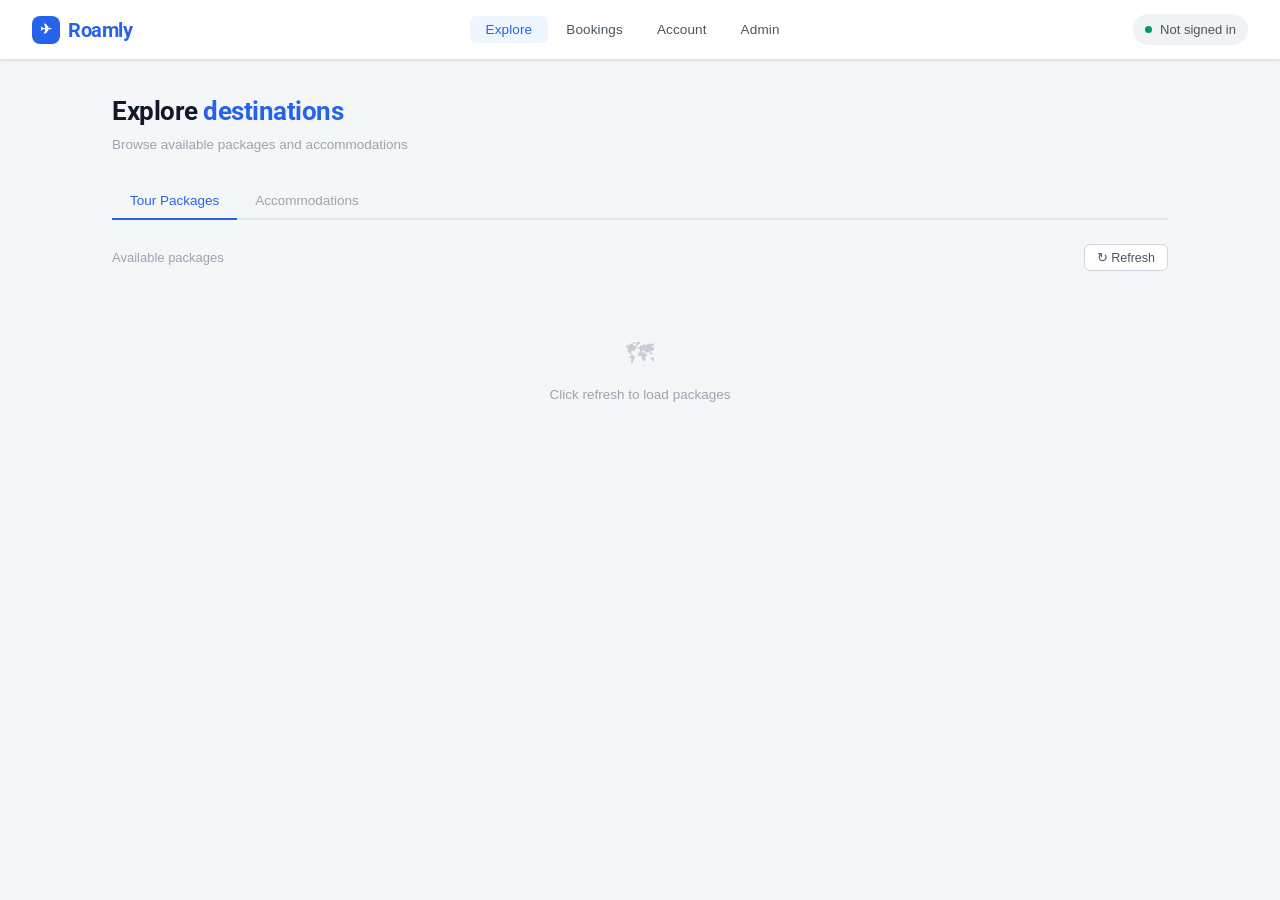
<file: TouristBookingSystem.html>
<!DOCTYPE html>
<html lang="en">
<head>
<meta charset="UTF-8">
<meta name="viewport" content="width=device-width, initial-scale=1.0">
<title>Roamly — Tourist Booking</title>
<link href="https://fonts.googleapis.com/css2?family=Roboto:ital,wght@0,300;0,400;0,500;0,700;1,300;1,400&display=swap" rel="stylesheet">
<style>

:root {
  --bg: #f5f6f8;
  --surface: #ffffff;
  --surface2: #f0f2f5;
  --border: #e2e6ec;
  --border2: #d0d5de;
  --text: #111827;
  --text2: #4b5563;
  --muted: #9ca3af;
  --accent: #2563eb;
  --accent-light: #eff6ff;
  --accent-dark: #1d4ed8;
  --green: #059669;
  --green-light: #ecfdf5;
  --red: #dc2626;
  --red-light: #fef2f2;
  --amber: #d97706;
  --amber-light: #fffbeb;
  --radius-sm: 6px;
  --radius: 10px;
  --radius-lg: 14px;
  --shadow: 0 1px 3px rgba(0,0,0,0.08), 0 1px 2px rgba(0,0,0,0.04);
  --shadow-md: 0 4px 12px rgba(0,0,0,0.08), 0 2px 4px rgba(0,0,0,0.04);
}

* { box-sizing: border-box; margin: 0; padding: 0; }

body {
  background: var(--bg);
  color: var(--text);
  font-family: sans-serif;
  font-size: 14px;
  line-height: 1.5;
  min-height: 100vh;
}

/* ── NAV ── */
nav {
  display: flex;
  align-items: center;
  justify-content: space-between;
  padding: 0 32px;
  height: 60px;
  background: var(--surface);
  border-bottom: 1px solid var(--border);
  position: sticky;
  top: 0;
  z-index: 100;
  box-shadow: var(--shadow);
}

.logo {
  font-family: 'Roboto', sans-serif;
  font-weight: 700;
  font-size: 20px;
  letter-spacing: -0.5px;
  color: var(--accent);
  display: flex;
  align-items: center;
  gap: 8px;
}

.logo-icon {
  width: 28px;
  height: 28px;
  background: var(--accent);
  border-radius: 8px;
  display: flex;
  align-items: center;
  justify-content: center;
  color: #fff;
  font-size: 14px;
}

.nav-tabs {
  display: flex;
  gap: 2px;
}

.nav-tab {
  padding: 6px 16px;
  border: none;
  background: transparent;
  color: var(--text2);
  font-family: sans-serif;
  font-size: 13.5px;
  font-weight: 500;
  cursor: pointer;
  border-radius: var(--radius-sm);
  transition: all 0.15s;
  letter-spacing: 0.01em;
}

.nav-tab:hover:not(.active) {
  background: var(--surface2);
  color: var(--text);
}

.nav-tab.active {
  background: var(--accent-light);
  color: var(--accent);
}

.user-pill {
  display: flex;
  align-items: center;
  gap: 8px;
  padding: 6px 12px;
  background: var(--surface2);
  border-radius: 20px;
  font-size: 13px;
  color: var(--text2);
  font-weight: 500;
}

.user-dot {
  width: 7px;
  height: 7px;
  border-radius: 50%;
  background: var(--green);
  flex-shrink: 0;
}

/* ── LAYOUT ── */
main {
  max-width: 1120px;
  margin: 0 auto;
  padding: 32px 32px;
}

.section { display: none; }
.section.active { display: block; }

/* ── PAGE HEADER ── */
.page-header {
  margin-bottom: 28px;
}

.page-header h1 {
  font-family: 'Roboto', sans-serif;
  font-size: 26px;
  font-weight: 700;
  color: var(--text);
  letter-spacing: -0.5px;
  margin-bottom: 4px;
}

.page-header h1 span {
  color: var(--accent);
}

.page-header p {
  color: var(--muted);
  font-size: 13.5px;
}

/* ── INNER TABS ── */
.inner-tabs {
  display: flex;
  gap: 0;
  border-bottom: 2px solid var(--border);
  margin-bottom: 24px;
}

.inner-tab {
  padding: 10px 18px;
  background: transparent;
  border: none;
  border-bottom: 2px solid transparent;
  color: var(--muted);
  font-family: sans-serif;
  font-size: 13.5px;
  font-weight: 500;
  cursor: pointer;
  transition: all 0.15s;
  margin-bottom: -2px;
}

.inner-tab.active {
  color: var(--accent);
  border-bottom-color: var(--accent);
}

.inner-tab:hover:not(.active) { color: var(--text2); }

.inner-panel { display: none; }
.inner-panel.active { display: block; }

/* ── GRID ── */
.grid-2 {
  display: grid;
  grid-template-columns: 1fr 1fr;
  gap: 20px;
}

/* ── CARD ── */
.card {
  background: var(--surface);
  border: 1px solid var(--border);
  border-radius: var(--radius-lg);
  padding: 24px;
  box-shadow: var(--shadow);
}

.card-title {
  font-family: 'Roboto', sans-serif;
  font-size: 14px;
  font-weight: 600;
  color: var(--text);
  margin-bottom: 18px;
  letter-spacing: 0.01em;
  display: flex;
  align-items: center;
  gap: 8px;
}

.card-title-icon {
  width: 24px;
  height: 24px;
  background: var(--accent-light);
  border-radius: 6px;
  display: flex;
  align-items: center;
  justify-content: center;
  font-size: 13px;
  flex-shrink: 0;
}

/* ── FORM ── */
.form-group { margin-bottom: 14px; }

label {
  display: block;
  font-size: 12px;
  font-weight: 600;
  color: var(--text2);
  margin-bottom: 5px;
  letter-spacing: 0.02em;
}

input, select {
  width: 100%;
  background: var(--surface2);
  border: 1.5px solid var(--border);
  border-radius: var(--radius-sm);
  color: var(--text);
  font-family: sans-serif;
  font-size: 13.5px;
  padding: 9px 12px;
  outline: none;
  transition: border-color 0.15s, box-shadow 0.15s;
  -webkit-appearance: none;
}

input:focus, select:focus {
  border-color: var(--accent);
  box-shadow: 0 0 0 3px rgba(37,99,235,0.1);
  background: var(--surface);
}

input::placeholder { color: var(--muted); }
select option { background: var(--surface); }

/* ── BUTTONS ── */
.btn {
  padding: 9px 18px;
  border: 1.5px solid transparent;
  border-radius: var(--radius-sm);
  font-family: sans-serif;
  font-size: 13.5px;
  font-weight: 500;
  cursor: pointer;
  transition: all 0.15s;
  display: inline-flex;
  align-items: center;
  gap: 6px;
}

.btn-primary {
  background: var(--accent);
  color: #fff;
  width: 100%;
  justify-content: center;
  padding: 10px;
  font-weight: 600;
}

.btn-primary:hover { background: var(--accent-dark); }
.btn-primary:active { transform: scale(0.99); }

.btn-outline {
  background: var(--surface);
  border-color: var(--border2);
  color: var(--text2);
}

.btn-outline:hover {
  border-color: var(--accent);
  color: var(--accent);
  background: var(--accent-light);
}

.btn-danger {
  background: transparent;
  border-color: var(--border);
  color: var(--red);
}

.btn-danger:hover {
  border-color: var(--red);
  background: var(--red-light);
}

.btn-success {
  background: transparent;
  border-color: var(--border);
  color: var(--green);
}

.btn-success:hover {
  border-color: var(--green);
  background: var(--green-light);
}

.btn-sm { padding: 5px 12px; font-size: 12.5px; }

/* ── ITEMS LIST ── */
.items-list {
  display: flex;
  flex-direction: column;
  gap: 10px;
}

.item-row {
  display: flex;
  align-items: center;
  justify-content: space-between;
  padding: 14px 16px;
  background: var(--surface);
  border: 1px solid var(--border);
  border-radius: var(--radius);
  transition: border-color 0.15s, box-shadow 0.15s;
  box-shadow: var(--shadow);
}

.item-row:hover {
  border-color: var(--accent);
  box-shadow: 0 0 0 3px rgba(37,99,235,0.06);
}

.item-name {
  font-size: 14px;
  font-weight: 600;
  color: var(--text);
  margin-bottom: 3px;
}

.item-meta {
  font-size: 12.5px;
  color: var(--muted);
}

.item-price {
  font-family: 'Roboto', sans-serif;
  font-size: 15px;
  font-weight: 700;
  color: var(--accent);
  margin-right: 12px;
  white-space: nowrap;
}

.item-actions {
  display: flex;
  gap: 8px;
  align-items: center;
  flex-shrink: 0;
}

/* ── BADGE ── */
.badge {
  display: inline-flex;
  align-items: center;
  padding: 3px 10px;
  border-radius: 20px;
  font-size: 11px;
  font-weight: 600;
  letter-spacing: 0.03em;
  text-transform: uppercase;
}

.badge-pending { background: var(--amber-light); color: var(--amber); }
.badge-confirmed { background: var(--green-light); color: var(--green); }
.badge-cancelled { background: var(--red-light); color: var(--red); }
.badge-available { background: var(--green-light); color: var(--green); }
.badge-booked { background: var(--red-light); color: var(--red); }
.badge-unavailable { background: var(--surface2); color: var(--muted); }

/* ── TOAST ── */
#toast {
  position: fixed;
  bottom: 28px;
  right: 28px;
  background: var(--surface);
  border: 1px solid var(--border);
  border-radius: var(--radius);
  padding: 12px 18px;
  font-size: 13.5px;
  font-weight: 500;
  color: var(--text);
  max-width: 320px;
  z-index: 999;
  transform: translateY(80px);
  opacity: 0;
  transition: all 0.25s cubic-bezier(0.16,1,0.3,1);
  pointer-events: none;
  box-shadow: var(--shadow-md);
  display: flex;
  align-items: center;
  gap: 10px;
}

#toast::before {
  content: '';
  width: 6px;
  height: 6px;
  border-radius: 50%;
  flex-shrink: 0;
}

#toast.show { transform: translateY(0); opacity: 1; }
#toast.success { border-left: 3px solid var(--green); }
#toast.success::before { background: var(--green); }
#toast.error { border-left: 3px solid var(--red); }
#toast.error::before { background: var(--red); }

/* ── RESULT PANEL ── */
.result-panel {
  margin-top: 12px;
  background: #1e293b;
  border-radius: var(--radius-sm);
  padding: 14px;
  font-size: 11.5px;
  font-family: 'Courier New', monospace;
  color: #94a3b8;
  max-height: 200px;
  overflow-y: auto;
  white-space: pre-wrap;
  word-break: break-all;
  display: none;
}

.result-panel.show { display: block; }

/* ── DIVIDER ── */
.divider {
  height: 1px;
  background: var(--border);
  margin: 20px 0;
}

/* ── EMPTY ── */
.empty {
  text-align: center;
  padding: 48px 24px;
  color: var(--muted);
  font-size: 13.5px;
}

.empty-icon {
  font-size: 28px;
  margin-bottom: 10px;
  opacity: 0.5;
}

/* ── STATS ── */
.stats-row {
  display: grid;
  grid-template-columns: repeat(4, 1fr);
  gap: 14px;
  margin-bottom: 28px;
}

.stat-card {
  background: var(--surface);
  border: 1px solid var(--border);
  border-radius: var(--radius);
  padding: 18px 20px;
  box-shadow: var(--shadow);
}

.stat-label {
  font-size: 11.5px;
  font-weight: 600;
  color: var(--muted);
  text-transform: uppercase;
  letter-spacing: 0.05em;
  margin-bottom: 6px;
}

.stat-value {
  font-family: 'Roboto', sans-serif;
  font-size: 26px;
  font-weight: 700;
  color: var(--accent);
}

/* ── SECTION TOOLBAR ── */
.toolbar {
  display: flex;
  justify-content: space-between;
  align-items: center;
  margin-bottom: 14px;
}

.toolbar-label {
  font-size: 13px;
  font-weight: 500;
  color: var(--muted);
}

/* ── SPINNER ── */
.spinner {
  display: inline-block;
  width: 13px;
  height: 13px;
  border: 2px solid var(--border);
  border-top-color: var(--accent);
  border-radius: 50%;
  animation: spin 0.5s linear infinite;
  vertical-align: middle;
}

@keyframes spin { to { transform: rotate(360deg); } }

/* ── SEARCH BAR ── */
.search-bar {
  display: flex;
  gap: 10px;
  margin-bottom: 20px;
}

.search-bar input {
  flex: 1;
}

/* ── RESPONSIVE ── */
@media (max-width: 768px) {
  nav { padding: 0 16px; }
  main { padding: 20px 16px; }
  .grid-2 { grid-template-columns: 1fr; }
  .stats-row { grid-template-columns: 1fr 1fr; }
  .nav-tab span { display: none; }
}
</style>
</head>
<body>

<nav>
  <div class="logo">
    <div class="logo-icon">✈</div>
    Roamly
  </div>
  <div class="nav-tabs">
    <button class="nav-tab active" onclick="showSection('explore', this)">Explore</button>
    <button class="nav-tab" onclick="showSection('bookings', this)">Bookings</button>
    <button class="nav-tab" onclick="showSection('account', this)">Account</button>
    <button class="nav-tab" onclick="showSection('admin', this)">Admin</button>
  </div>
  <div class="user-pill">
    <div class="user-dot"></div>
    <span id="nav-user-name">Not signed in</span>
  </div>
</nav>

<main>

  <!-- ========== EXPLORE ========== -->
  <section class="section active" id="section-explore">
    <div class="page-header">
      <h1>Explore <span>destinations</span></h1>
      <p>Browse available packages and accommodations</p>
    </div>

    <div class="inner-tabs">
      <button class="inner-tab active" onclick="showInner('explore', 'packages', this)">Tour Packages</button>
      <button class="inner-tab" onclick="showInner('explore', 'accommodations', this)">Accommodations</button>
    </div>

    <div class="inner-panel active" id="explore-packages">
      <div class="toolbar">
        <span class="toolbar-label">Available packages</span>
        <button class="btn btn-outline btn-sm" onclick="loadPackages()">↻ Refresh</button>
      </div>
      <div class="items-list" id="packages-list">
        <div class="empty"><div class="empty-icon">🗺</div>Click refresh to load packages</div>
      </div>
    </div>

    <div class="inner-panel" id="explore-accommodations">
      <div class="toolbar">
        <span class="toolbar-label">Available accommodations</span>
        <button class="btn btn-outline btn-sm" onclick="loadAccommodations()">↻ Refresh</button>
      </div>
      <div class="items-list" id="accommodations-list">
        <div class="empty"><div class="empty-icon">🏨</div>Click refresh to load accommodations</div>
      </div>
    </div>
  </section>

  <!-- ========== BOOKINGS ========== -->
  <section class="section" id="section-bookings">
    <div class="page-header">
      <h1>My <span>bookings</span></h1>
      <p>Manage your reservations and payments</p>
    </div>

    <div class="inner-tabs">
      <button class="inner-tab active" onclick="showInner('bookings', 'mybookings', this)">My Bookings</button>
      <button class="inner-tab" onclick="showInner('bookings', 'book-package', this)">Book Package</button>
      <button class="inner-tab" onclick="showInner('bookings', 'book-accommodation', this)">Book Accommodation</button>
      <button class="inner-tab" onclick="showInner('bookings', 'payments', this)">Payments</button>
    </div>

    <div class="inner-panel active" id="bookings-mybookings">
      <div class="toolbar">
        <span class="toolbar-label">Your reservations</span>
        <button class="btn btn-outline btn-sm" onclick="loadMyBookings()">↻ Refresh</button>
      </div>
      <div class="items-list" id="my-bookings-list">
        <div class="empty"><div class="empty-icon">📋</div>Sign in and click refresh to see your bookings</div>
      </div>
    </div>

    <div class="inner-panel" id="bookings-book-package">
      <div class="card" style="max-width:480px;">
        <div class="card-title"><div class="card-title-icon">🗺</div>Book a Tour Package</div>
        <div class="form-group">
          <label>Package ID</label>
          <input type="number" id="book-pkg-id" placeholder="e.g. 1">
        </div>
        <div class="form-group">
          <label>Number of Guests</label>
          <input type="number" id="book-pkg-guests" placeholder="e.g. 2" min="1">
        </div>
        <div class="grid-2" style="gap:12px;">
          <div class="form-group" style="margin-bottom:0">
            <label>Check In</label>
            <input type="date" id="book-pkg-checkin">
          </div>
          <div class="form-group" style="margin-bottom:0">
            <label>Check Out</label>
            <input type="date" id="book-pkg-checkout">
          </div>
        </div>
        <div style="margin-top:18px;">
          <button class="btn btn-primary" onclick="bookPackage()">Confirm Booking</button>
        </div>
        <div class="result-panel" id="book-pkg-result"></div>
      </div>
    </div>

    <div class="inner-panel" id="bookings-book-accommodation">
      <div class="card" style="max-width:480px;">
        <div class="card-title"><div class="card-title-icon">🏨</div>Book an Accommodation</div>
        <div class="form-group">
          <label>Accommodation ID</label>
          <input type="number" id="book-acc-id" placeholder="e.g. 1">
        </div>
        <div class="form-group">
          <label>Number of Guests</label>
          <input type="number" id="book-acc-guests" placeholder="e.g. 2" min="1">
        </div>
        <div class="grid-2" style="gap:12px;">
          <div class="form-group" style="margin-bottom:0">
            <label>Check In</label>
            <input type="date" id="book-acc-checkin">
          </div>
          <div class="form-group" style="margin-bottom:0">
            <label>Check Out</label>
            <input type="date" id="book-acc-checkout">
          </div>
        </div>
        <div style="margin-top:18px;">
          <button class="btn btn-primary" onclick="bookAccommodation()">Confirm Booking</button>
        </div>
        <div class="result-panel" id="book-acc-result"></div>
      </div>
    </div>

    <div class="inner-panel" id="bookings-payments">
      <div class="grid-2">
        <div class="card">
          <div class="card-title"><div class="card-title-icon">💳</div>Make a Payment</div>
          <div class="form-group">
            <label>Booking ID</label>
            <input type="number" id="pay-booking-id" placeholder="e.g. 1">
          </div>
          <div class="form-group">
            <label>Payment Method</label>
            <select id="pay-method">
              <option value="CreditCard">Credit Card</option>
              <option value="DebitCard">Debit Card</option>
              <option value="MobileMoney">Mobile Money</option>
            </select>
          </div>
          <button class="btn btn-primary" onclick="makePayment()">Make Payment</button>
          <div class="result-panel" id="pay-result"></div>
        </div>
        <div class="card">
          <div class="card-title"><div class="card-title-icon">✅</div>Process Payment</div>
          <div class="form-group">
            <label>Payment ID</label>
            <input type="number" id="process-pay-id" placeholder="e.g. 1">
          </div>
          <button class="btn btn-primary" onclick="processPayment()">Process Payment</button>
          <div class="result-panel" id="process-pay-result"></div>
        </div>
      </div>
    </div>
  </section>

  <!-- ========== ACCOUNT ========== -->
  <section class="section" id="section-account">
    <div class="page-header">
      <h1>Your <span>account</span></h1>
      <p>Register, update your profile and manage your details</p>
    </div>

    <div class="grid-2">
      <div class="card">
        <div class="card-title"><div class="card-title-icon">👤</div>Register</div>
        <div class="form-group">
          <label>Full Name</label>
          <input type="text" id="reg-name" placeholder="Arthur Ndeley">
        </div>
        <div class="form-group">
          <label>Email</label>
          <input type="email" id="reg-email" placeholder="arthur@example.com">
        </div>
        <div class="form-group">
          <label>Password</label>
          <input type="password" id="reg-password" placeholder="••••••••">
        </div>
        <div class="form-group">
          <label>Phone Number</label>
          <input type="text" id="reg-phone" placeholder="+237 6XX XXX XXX">
        </div>
        <div class="form-group">
          <label>Nationality</label>
          <input type="text" id="reg-nationality" placeholder="Cameroonian">
        </div>
        <button class="btn btn-primary" onclick="register()">Create Account</button>
        <div class="result-panel" id="reg-result"></div>
      </div>

      <div style="display:flex;flex-direction:column;gap:20px;">
        <div class="card">
          <div class="card-title"><div class="card-title-icon">✏️</div>Update Profile</div>
          <div class="form-group">
            <label>User ID</label>
            <input type="number" id="update-user-id" placeholder="e.g. 3">
          </div>
          <div class="form-group">
            <label>New Name</label>
            <input type="text" id="update-name" placeholder="New name">
          </div>
          <div class="form-group">
            <label>New Email</label>
            <input type="email" id="update-email" placeholder="newemail@example.com">
          </div>
          <button class="btn btn-primary" onclick="updateProfile()">Update Profile</button>
          <div class="result-panel" id="update-result"></div>
        </div>

        <div class="card">
          <div class="card-title"><div class="card-title-icon">🔒</div>Change Password</div>
          <div class="form-group">
            <label>User ID</label>
            <input type="number" id="pwd-user-id" placeholder="e.g. 3">
          </div>
          <div class="form-group">
            <label>Old Password</label>
            <input type="password" id="pwd-old" placeholder="••••••••">
          </div>
          <div class="form-group">
            <label>New Password</label>
            <input type="password" id="pwd-new" placeholder="••••••••">
          </div>
          <button class="btn btn-primary" onclick="changePassword()">Change Password</button>
          <div class="result-panel" id="pwd-result"></div>
        </div>
      </div>
    </div>
  </section>

  <!-- ========== ADMIN ========== -->
  <section class="section" id="section-admin">
    <div class="page-header">
      <h1>Admin <span>panel</span></h1>
      <p>Manage packages, accommodations, users and bookings</p>
    </div>

    <div class="inner-tabs">
      <button class="inner-tab active" onclick="showInner('admin', 'admin-packages', this)">Packages</button>
      <button class="inner-tab" onclick="showInner('admin', 'admin-accommodations', this)">Accommodations</button>
      <button class="inner-tab" onclick="showInner('admin', 'admin-users', this)">Users</button>
      <button class="inner-tab" onclick="showInner('admin', 'admin-bookings', this)">Bookings</button>
    </div>

    <div class="inner-panel active" id="admin-admin-packages">
      <div class="grid-2">
        <div class="card">
          <div class="card-title"><div class="card-title-icon">➕</div>Add Tour Package</div>
          <div class="form-group"><label>Name</label><input type="text" id="pkg-name" placeholder="Mount Cameroon Trek"></div>
          <div class="form-group"><label>Location</label><input type="text" id="pkg-location" placeholder="Buea"></div>
          <div class="form-group"><label>Description</label><input type="text" id="pkg-desc" placeholder="Description"></div>
          <div class="form-group"><label>Price Per Person (XAF)</label><input type="number" id="pkg-price" placeholder="50000"></div>
          <div class="form-group"><label>Activities</label><input type="text" id="pkg-activities" placeholder="Hiking, Camping"></div>
          <div class="grid-2" style="gap:12px;">
            <div class="form-group" style="margin-bottom:0"><label>Open Slots</label><input type="number" id="pkg-slots" placeholder="20"></div>
            <div class="form-group" style="margin-bottom:0"><label>Duration (days)</label><input type="number" id="pkg-duration" placeholder="3"></div>
          </div>
          <div style="margin-top:18px;">
            <button class="btn btn-primary" onclick="addPackage()">Add Package</button>
          </div>
          <div class="result-panel" id="pkg-result"></div>
        </div>
        <div>
          <div class="toolbar">
            <span class="toolbar-label">All packages</span>
            <button class="btn btn-outline btn-sm" onclick="loadAdminPackages()">↻ Load</button>
          </div>
          <div class="items-list" id="admin-packages-list">
            <div class="empty"><div class="empty-icon">📦</div>Click load to see packages</div>
          </div>
        </div>
      </div>
    </div>

    <div class="inner-panel" id="admin-admin-accommodations">
      <div class="grid-2">
        <div class="card">
          <div class="card-title"><div class="card-title-icon">➕</div>Add Accommodation</div>
          <div class="form-group"><label>Name</label><input type="text" id="acc-name" placeholder="Buea Hotel"></div>
          <div class="form-group"><label>Type</label><input type="text" id="acc-type" placeholder="Hotel"></div>
          <div class="form-group"><label>Location</label><input type="text" id="acc-location" placeholder="Buea"></div>
          <div class="form-group"><label>Amenities</label><input type="text" id="acc-amenities" placeholder="WiFi, Pool, Breakfast"></div>
          <div class="form-group"><label>Price Per Night (XAF)</label><input type="number" id="acc-price" placeholder="75000"></div>
          <button class="btn btn-primary" onclick="addAccommodation()">Add Accommodation</button>
          <div class="result-panel" id="acc-result"></div>
        </div>
        <div>
          <div class="toolbar">
            <span class="toolbar-label">All accommodations</span>
            <button class="btn btn-outline btn-sm" onclick="loadAdminAccommodations()">↻ Load</button>
          </div>
          <div class="items-list" id="admin-accommodations-list">
            <div class="empty"><div class="empty-icon">🏨</div>Click load to see accommodations</div>
          </div>
        </div>
      </div>
    </div>

    <div class="inner-panel" id="admin-admin-users">
      <div class="toolbar">
        <span class="toolbar-label">All registered users</span>
        <button class="btn btn-outline btn-sm" onclick="loadAdminUsers()">↻ Load</button>
      </div>
      <div class="items-list" id="admin-users-list">
        <div class="empty"><div class="empty-icon">👥</div>Click load to see users</div>
      </div>
    </div>

    <div class="inner-panel" id="admin-admin-bookings">
      <div class="toolbar">
        <span class="toolbar-label">All bookings</span>
        <button class="btn btn-outline btn-sm" onclick="loadAdminBookings()">↻ Load</button>
      </div>
      <div class="items-list" id="admin-bookings-list">
        <div class="empty"><div class="empty-icon">📋</div>Click load to see all bookings</div>
      </div>
    </div>
  </section>

</main>

<div id="toast"></div>

<script>
const API = 'http://localhost:8080';
let currentUserId = null;

function showSection(name, btn) {
  document.querySelectorAll('.section').forEach(s => s.classList.remove('active'));
  document.querySelectorAll('.nav-tab').forEach(t => t.classList.remove('active'));
  document.getElementById('section-' + name).classList.add('active');
  if (btn) btn.classList.add('active');
}

function showInner(section, panel, btn) {
  document.querySelectorAll(`#section-${section} .inner-panel`).forEach(p => p.classList.remove('active'));
  document.querySelectorAll(`#section-${section} .inner-tab`).forEach(t => t.classList.remove('active'));
  document.getElementById(section + '-' + panel).classList.add('active');
  if (btn) btn.classList.add('active');
}

function toast(msg, type = 'success') {
  const el = document.getElementById('toast');
  el.textContent = msg;
  el.className = 'show ' + type;
  setTimeout(() => el.className = '', 3500);
}

function showResult(id, data) {
  const el = document.getElementById(id);
  el.textContent = JSON.stringify(data, null, 2);
  el.classList.add('show');
}

async function api(method, path, body = null, params = null) {
  let url = API + path;
  if (params) url += '?' + new URLSearchParams(params).toString();
  const opts = { method, headers: { 'Content-Type': 'application/json' } };
  if (body) opts.body = JSON.stringify(body);
  const res = await fetch(url, opts);
  const text = await res.text();
  try { return { ok: res.ok, status: res.status, data: JSON.parse(text) }; }
  catch { return { ok: res.ok, status: res.status, data: text }; }
}

async function register() {
  const body = {
    name: document.getElementById('reg-name').value,
    email: document.getElementById('reg-email').value,
    password: document.getElementById('reg-password').value,
    phone_number: document.getElementById('reg-phone').value,
    nationality: document.getElementById('reg-nationality').value,
    role: 'USER'
  };
  const r = await api('POST', '/users/register', body);
  showResult('reg-result', r.data);
  if (r.ok) {
    currentUserId = r.data.id;
    document.getElementById('nav-user-name').textContent = r.data.name;
    toast('Account created! Your ID is ' + r.data.id);
  } else toast(r.data.message || 'Registration failed', 'error');
}

async function updateProfile() {
  const id = document.getElementById('update-user-id').value;
  const body = { name: document.getElementById('update-name').value, email: document.getElementById('update-email').value };
  const r = await api('PUT', `/users/${id}/profile`, body);
  showResult('update-result', r.data);
  if (r.ok) toast('Profile updated');
  else toast('Update failed', 'error');
}

async function changePassword() {
  const id = document.getElementById('pwd-user-id').value;
  const params = { oldPassword: document.getElementById('pwd-old').value, newPassword: document.getElementById('pwd-new').value };
  const r = await api('PUT', `/users/${id}/password`, null, params);
  showResult('pwd-result', r.data);
  if (r.ok) toast('Password changed');
  else toast('Password change failed', 'error');
}

async function loadPackages() {
  const r = await api('GET', '/admin/packages');
  const list = document.getElementById('packages-list');
  if (!r.ok || !r.data.length) { list.innerHTML = '<div class="empty"><div class="empty-icon">🗺</div>No packages available</div>'; return; }
  list.innerHTML = r.data.map(p => `
    <div class="item-row">
      <div>
        <div class="item-name">${p.name}</div>
        <div class="item-meta">${p.location} · ${p.duration} days · ${p.open_slots} slots · ID: ${p.id}</div>
      </div>
      <div class="item-actions">
        <span class="item-price">XAF ${Number(p.pricePerPerson).toLocaleString()}</span>
        <button class="btn btn-outline btn-sm" onclick="prefillPackage(${p.id})">Book</button>
      </div>
    </div>`).join('');
}

function prefillPackage(id) {
  document.getElementById('book-pkg-id').value = id;
  showSection('bookings', document.querySelectorAll('.nav-tab')[1]);
  showInner('bookings', 'book-package', document.querySelectorAll('#section-bookings .inner-tab')[1]);
}

async function loadAccommodations() {
  const r = await api('GET', '/accommodations/available');
  const list = document.getElementById('accommodations-list');
  if (!r.ok || !r.data.length) { list.innerHTML = '<div class="empty"><div class="empty-icon">🏨</div>No accommodations available</div>'; return; }
  list.innerHTML = r.data.map(a => `
    <div class="item-row">
      <div>
        <div class="item-name">${a.name}</div>
        <div class="item-meta">${a.type} · ${a.location} · ${a.amenities} · ID: ${a.id}</div>
      </div>
      <div class="item-actions">
        <span class="item-price">XAF ${Number(a.price).toLocaleString()}</span>
        <span class="badge badge-${(a.status||'').toLowerCase()}">${a.status}</span>
        <button class="btn btn-outline btn-sm" onclick="prefillAccommodation(${a.id})">Book</button>
      </div>
    </div>`).join('');
}

function prefillAccommodation(id) {
  document.getElementById('book-acc-id').value = id;
  showSection('bookings', document.querySelectorAll('.nav-tab')[1]);
  showInner('bookings', 'book-accommodation', document.querySelectorAll('#section-bookings .inner-tab')[2]);
}

async function bookPackage() {
  const userId = currentUserId || prompt('Enter your User ID:');
  if (!userId) return;
  const pkgId = document.getElementById('book-pkg-id').value;
  const params = { numberOfGuests: document.getElementById('book-pkg-guests').value, checkInDate: document.getElementById('book-pkg-checkin').value, checkOutDate: document.getElementById('book-pkg-checkout').value };
  const r = await api('POST', `/bookings/${userId}/${pkgId}`, null, params);
  showResult('book-pkg-result', r.data);
  if (r.ok) toast(`Booking confirmed! Total: XAF ${Number(r.data.totalCost).toLocaleString()}`);
  else toast(r.data.message || 'Booking failed', 'error');
}

async function bookAccommodation() {
  const userId = currentUserId || prompt('Enter your User ID:');
  if (!userId) return;
  const accId = document.getElementById('book-acc-id').value;
  const params = { numberOfGuests: document.getElementById('book-acc-guests').value, checkInDate: document.getElementById('book-acc-checkin').value, checkOutDate: document.getElementById('book-acc-checkout').value };
  const r = await api('POST', `/bookings/accommodation/${userId}/${accId}`, null, params);
  showResult('book-acc-result', r.data);
  if (r.ok) toast(`Accommodation booked! Total: XAF ${Number(r.data.totalCost).toLocaleString()}`);
  else toast(r.data.message || 'Booking failed', 'error');
}

async function loadMyBookings() {
  const userId = currentUserId || prompt('Enter your User ID:');
  if (!userId) return;
  const r = await api('GET', `/bookings/user/${userId}`);
  const list = document.getElementById('my-bookings-list');
  if (!r.ok || !r.data.length) { list.innerHTML = '<div class="empty"><div class="empty-icon">📋</div>No bookings found</div>'; return; }
  list.innerHTML = r.data.map(b => `
    <div class="item-row">
      <div>
        <div class="item-name">Booking #${b.id}</div>
        <div class="item-meta">Check in: ${b.checkInDate || '—'} · Guests: ${b.numberOfGuests}</div>
      </div>
      <div class="item-actions">
        <span class="item-price">XAF ${Number(b.totalCost).toLocaleString()}</span>
        <span class="badge badge-${(b.status||'').toLowerCase()}">${b.status}</span>
        <button class="btn btn-danger btn-sm" onclick="cancelBooking(${b.id}, ${userId})">Cancel</button>
      </div>
    </div>`).join('');
}

async function cancelBooking(bookingId, userId) {
  if (!confirm('Cancel this booking?')) return;
  const r = await api('PUT', `/bookings/${bookingId}/cancel/${userId}`);
  if (r.ok) { toast('Booking cancelled'); loadMyBookings(); }
  else toast('Cancel failed', 'error');
}

async function makePayment() {
  const bookingId = document.getElementById('pay-booking-id').value;
  const method = document.getElementById('pay-method').value;
  const r = await api('POST', `/payments/make/${bookingId}`, null, { method });
  showResult('pay-result', r.data);
  if (r.ok) toast('Payment created! Payment ID: ' + r.data.id);
  else toast('Payment failed', 'error');
}

async function processPayment() {
  const payId = document.getElementById('process-pay-id').value;
  const r = await api('PUT', `/payments/${payId}/process`);
  showResult('process-pay-result', r.data);
  if (r.ok) toast('Payment processed successfully');
  else toast('Processing failed', 'error');
}

async function addPackage() {
  const body = { name: document.getElementById('pkg-name').value, location: document.getElementById('pkg-location').value, description: document.getElementById('pkg-desc').value, pricePerPerson: parseFloat(document.getElementById('pkg-price').value), activities: document.getElementById('pkg-activities').value, open_slots: parseInt(document.getElementById('pkg-slots').value), duration: parseInt(document.getElementById('pkg-duration').value) };
  const r = await api('POST', '/admin/packages', body);
  showResult('pkg-result', r.data);
  if (r.ok) { toast('Package added'); loadAdminPackages(); }
  else toast('Failed to add package', 'error');
}

async function loadAdminPackages() {
  const r = await api('GET', '/admin/packages');
  const list = document.getElementById('admin-packages-list');
  if (!r.ok || !r.data.length) { list.innerHTML = '<div class="empty"><div class="empty-icon">📦</div>No packages yet</div>'; return; }
  list.innerHTML = r.data.map(p => `
    <div class="item-row">
      <div>
        <div class="item-name">${p.name} <span style="color:var(--muted);font-size:12px;font-weight:400">ID: ${p.id}</span></div>
        <div class="item-meta">${p.location} · ${p.duration} days · ${p.open_slots} slots</div>
      </div>
      <div class="item-actions">
        <span class="item-price">XAF ${Number(p.pricePerPerson).toLocaleString()}</span>
        <button class="btn btn-danger btn-sm" onclick="deletePackage(${p.id})">Delete</button>
      </div>
    </div>`).join('');
}

async function deletePackage(id) {
  if (!confirm('Delete this package?')) return;
  const r = await api('DELETE', `/admin/packages/${id}`);
  if (r.ok) { toast('Package deleted'); loadAdminPackages(); }
  else toast('Delete failed', 'error');
}

async function addAccommodation() {
  const body = { name: document.getElementById('acc-name').value, type: document.getElementById('acc-type').value, location: document.getElementById('acc-location').value, amenities: document.getElementById('acc-amenities').value, price: parseFloat(document.getElementById('acc-price').value), status: 'AVAILABLE' };
  const r = await api('POST', '/admin/accommodations', body);
  showResult('acc-result', r.data);
  if (r.ok) { toast('Accommodation added'); loadAdminAccommodations(); }
  else toast('Failed to add accommodation', 'error');
}

async function loadAdminAccommodations() {
  const r = await api('GET', '/admin/accommodations');
  const list = document.getElementById('admin-accommodations-list');
  if (!r.ok || !r.data.length) { list.innerHTML = '<div class="empty"><div class="empty-icon">🏨</div>No accommodations yet</div>'; return; }
  list.innerHTML = r.data.map(a => `
    <div class="item-row">
      <div>
        <div class="item-name">${a.name} <span style="color:var(--muted);font-size:12px;font-weight:400">ID: ${a.id}</span></div>
        <div class="item-meta">${a.type} · ${a.location}</div>
      </div>
      <div class="item-actions">
        <span class="item-price">XAF ${Number(a.price).toLocaleString()}</span>
        <span class="badge badge-${(a.status||'').toLowerCase()}">${a.status}</span>
        <button class="btn btn-danger btn-sm" onclick="deleteAccommodation(${a.id})">Delete</button>
      </div>
    </div>`).join('');
}

async function deleteAccommodation(id) {
  if (!confirm('Delete this accommodation?')) return;
  const r = await api('DELETE', `/admin/accommodations/${id}`);
  if (r.ok) { toast('Accommodation deleted'); loadAdminAccommodations(); }
  else toast('Delete failed', 'error');
}

async function loadAdminUsers() {
  const r = await api('GET', '/admin/users');
  const list = document.getElementById('admin-users-list');
  if (!r.ok || !r.data.length) { list.innerHTML = '<div class="empty"><div class="empty-icon">👥</div>No users yet</div>'; return; }
  list.innerHTML = r.data.map(u => `
    <div class="item-row">
      <div>
        <div class="item-name">${u.name} <span style="color:var(--muted);font-size:12px;font-weight:400">ID: ${u.id}</span></div>
        <div class="item-meta">${u.email} · ${u.nationality || '—'} · Role: ${u.role || 'USER'}</div>
      </div>
      <div class="item-actions">
        <button class="btn btn-danger btn-sm" onclick="deleteUser(${u.id})">Delete</button>
      </div>
    </div>`).join('');
}

async function deleteUser(id) {
  if (!confirm('Delete this user?')) return;
  const r = await api('DELETE', `/admin/users/${id}`);
  if (r.ok) { toast('User deleted'); loadAdminUsers(); }
  else toast('Delete failed', 'error');
}

async function loadAdminBookings() {
  const r = await api('GET', '/bookings');
  const list = document.getElementById('admin-bookings-list');
  if (!r.ok || !r.data.length) { list.innerHTML = '<div class="empty"><div class="empty-icon">📋</div>No bookings yet</div>'; return; }
  list.innerHTML = r.data.map(b => `
    <div class="item-row">
      <div>
        <div class="item-name">Booking #${b.id} — ${b.user ? b.user.name : 'Unknown'}</div>
        <div class="item-meta">Guests: ${b.numberOfGuests} · Check in: ${b.checkInDate || '—'}</div>
      </div>
      <div class="item-actions">
        <span class="item-price">XAF ${Number(b.totalCost).toLocaleString()}</span>
        <span class="badge badge-${(b.status||'').toLowerCase()}">${b.status}</span>
        <button class="btn btn-success btn-sm" onclick="confirmBooking(${b.id})">Confirm</button>
        <button class="btn btn-danger btn-sm" onclick="adminDeleteBooking(${b.id})">Delete</button>
      </div>
    </div>`).join('');
}

async function confirmBooking(id) {
  const r = await api('PUT', `/bookings/${id}/confirm`);
  if (r.ok) { toast('Booking confirmed'); loadAdminBookings(); }
  else toast('Confirm failed', 'error');
}

async function adminDeleteBooking(id) {
  if (!confirm('Delete this booking?')) return;
  const r = await api('DELETE', `/bookings/${id}`);
  if (r.ok) { toast('Booking deleted'); loadAdminBookings(); }
  else toast('Delete failed', 'error');
}
</script>
</body>
</html>
</file>
